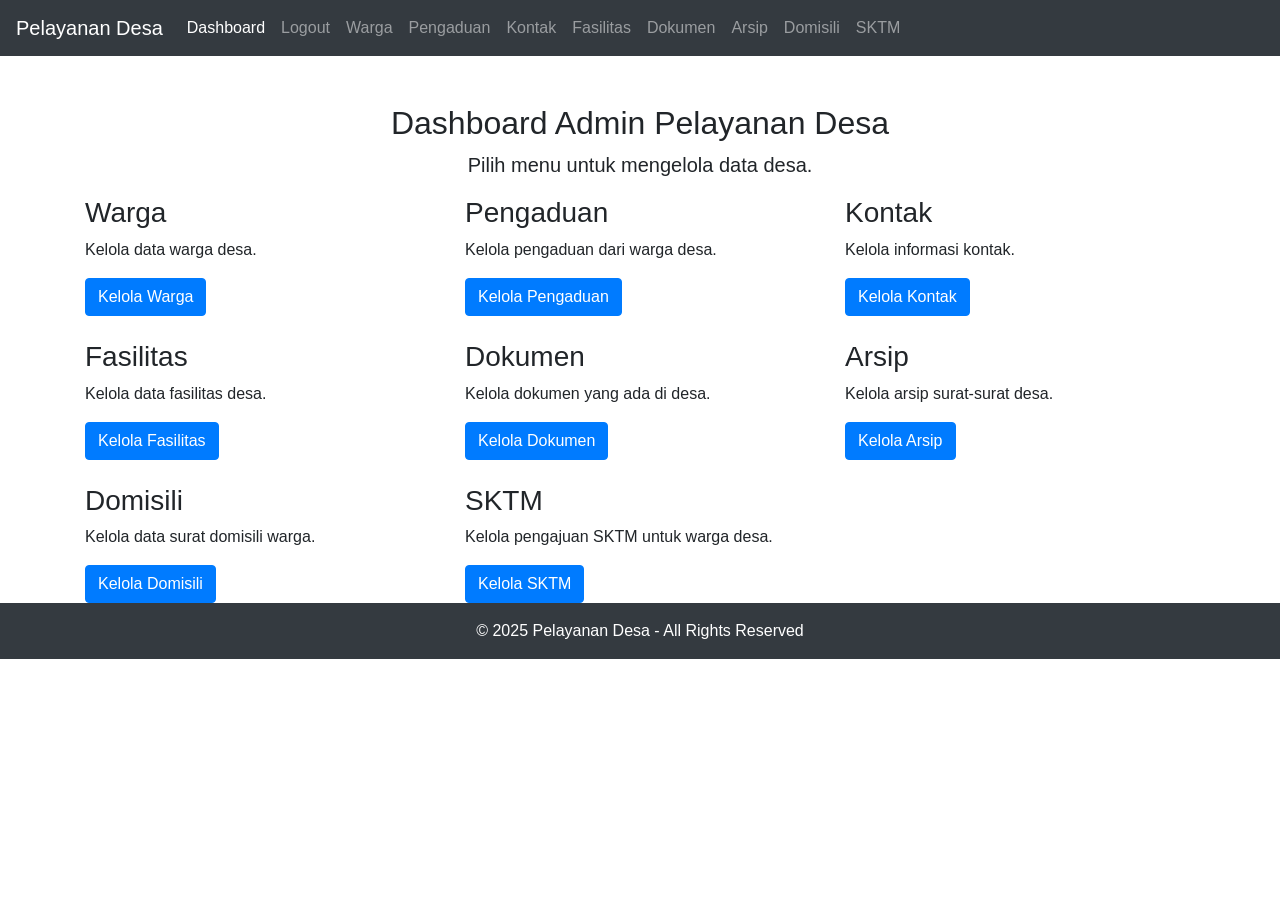
<file: index.html>
<!DOCTYPE html>
<html lang="id">
<head>
    <meta charset="UTF-8">
    <meta name="viewport" content="width=device-width, initial-scale=1.0">
    <title>Pelayanan Desa - Dashboard</title>
    <link href="https://stackpath.bootstrapcdn.com/bootstrap/4.5.2/css/bootstrap.min.css" rel="stylesheet">
</head>
<body>

    <!-- Navbar -->
    <nav class="navbar navbar-expand-lg navbar-dark bg-dark">
        <a class="navbar-brand" href="#">Pelayanan Desa</a>
        <button class="navbar-toggler" type="button" data-toggle="collapse" data-target="#navbarNav" aria-controls="navbarNav" aria-expanded="false" aria-label="Toggle navigation">
            <span class="navbar-toggler-icon"></span>
        </button>
        <div class="collapse navbar-collapse" id="navbarNav">
            <ul class="navbar-nav">
                <li class="nav-item active">
                    <a class="nav-link" href="dashboard.html">Dashboard</a>
                </li>
                <li class="nav-item">
                    <a class="nav-link" href="login.html">Logout</a>
                </li>
                <li class="nav-item">
                    <a class="nav-link" href="warga.html">Warga</a>
                </li>
                <li class="nav-item">
                    <a class="nav-link" href="pengaduan.html">Pengaduan</a>
                </li>
                <li class="nav-item">
                    <a class="nav-link" href="kontak.html">Kontak</a>
                </li>
                <li class="nav-item">
                    <a class="nav-link" href="fasilitas.html">Fasilitas</a>
                </li>
                <li class="nav-item">
                    <a class="nav-link" href="dokumen.html">Dokumen</a>
                </li>
                <li class="nav-item">
                    <a class="nav-link" href="arsip.html">Arsip</a>
                </li>
                <li class="nav-item">
                    <a class="nav-link" href="domisili.html">Domisili</a>
                </li>
                <li class="nav-item">
                    <a class="nav-link" href="sktm.html">SKTM</a>
                </li>
            </ul>
        </div>
    </nav>

    <!-- Main Content -->
    <div class="container mt-5">
        <h2 class="text-center">Dashboard Admin Pelayanan Desa</h2>
        <p class="lead text-center">Pilih menu untuk mengelola data desa.</p>

        <div class="row">
            <div class="col-md-4">
                <h3>Warga</h3>
                <p>Kelola data warga desa.</p>
                <a href="warga.html" class="btn btn-primary">Kelola Warga</a>
            </div>
            <div class="col-md-4">
                <h3>Pengaduan</h3>
                <p>Kelola pengaduan dari warga desa.</p>
                <a href="pengaduan.html" class="btn btn-primary">Kelola Pengaduan</a>
            </div>
            <div class="col-md-4">
                <h3>Kontak</h3>
                <p>Kelola informasi kontak.</p>
                <a href="kontak.html" class="btn btn-primary">Kelola Kontak</a>
            </div>
        </div>

        <div class="row mt-4">
            <div class="col-md-4">
                <h3>Fasilitas</h3>
                <p>Kelola data fasilitas desa.</p>
                <a href="fasilitas.html" class="btn btn-primary">Kelola Fasilitas</a>
            </div>
            <div class="col-md-4">
                <h3>Dokumen</h3>
                <p>Kelola dokumen yang ada di desa.</p>
                <a href="dokumen.html" class="btn btn-primary">Kelola Dokumen</a>
            </div>
            <div class="col-md-4">
                <h3>Arsip</h3>
                <p>Kelola arsip surat-surat desa.</p>
                <a href="arsip.html" class="btn btn-primary">Kelola Arsip</a>
            </div>
        </div>

        <div class="row mt-4">
            <div class="col-md-4">
                <h3>Domisili</h3>
                <p>Kelola data surat domisili warga.</p>
                <a href="domisili.html" class="btn btn-primary">Kelola Domisili</a>
            </div>
            <div class="col-md-4">
                <h3>SKTM</h3>
                <p>Kelola pengajuan SKTM untuk warga desa.</p>
                <a href="sktm.html" class="btn btn-primary">Kelola SKTM</a>
            </div>
        </div>
    </div>

    <footer class="bg-dark text-white text-center py-3">
        &copy; 2025 Pelayanan Desa - All Rights Reserved
    </footer>

    <script src="https://code.jquery.com/jquery-3.5.1.slim.min.js"></script>
    <script src="https://cdn.jsdelivr.net/npm/@popperjs/core@2.0.5/dist/umd/popper.min.js"></script>
    <script src="https://stackpath.bootstrapcdn.com/bootstrap/4.5.2/js/bootstrap.min.js"></script>
</body>
</html>
</file>
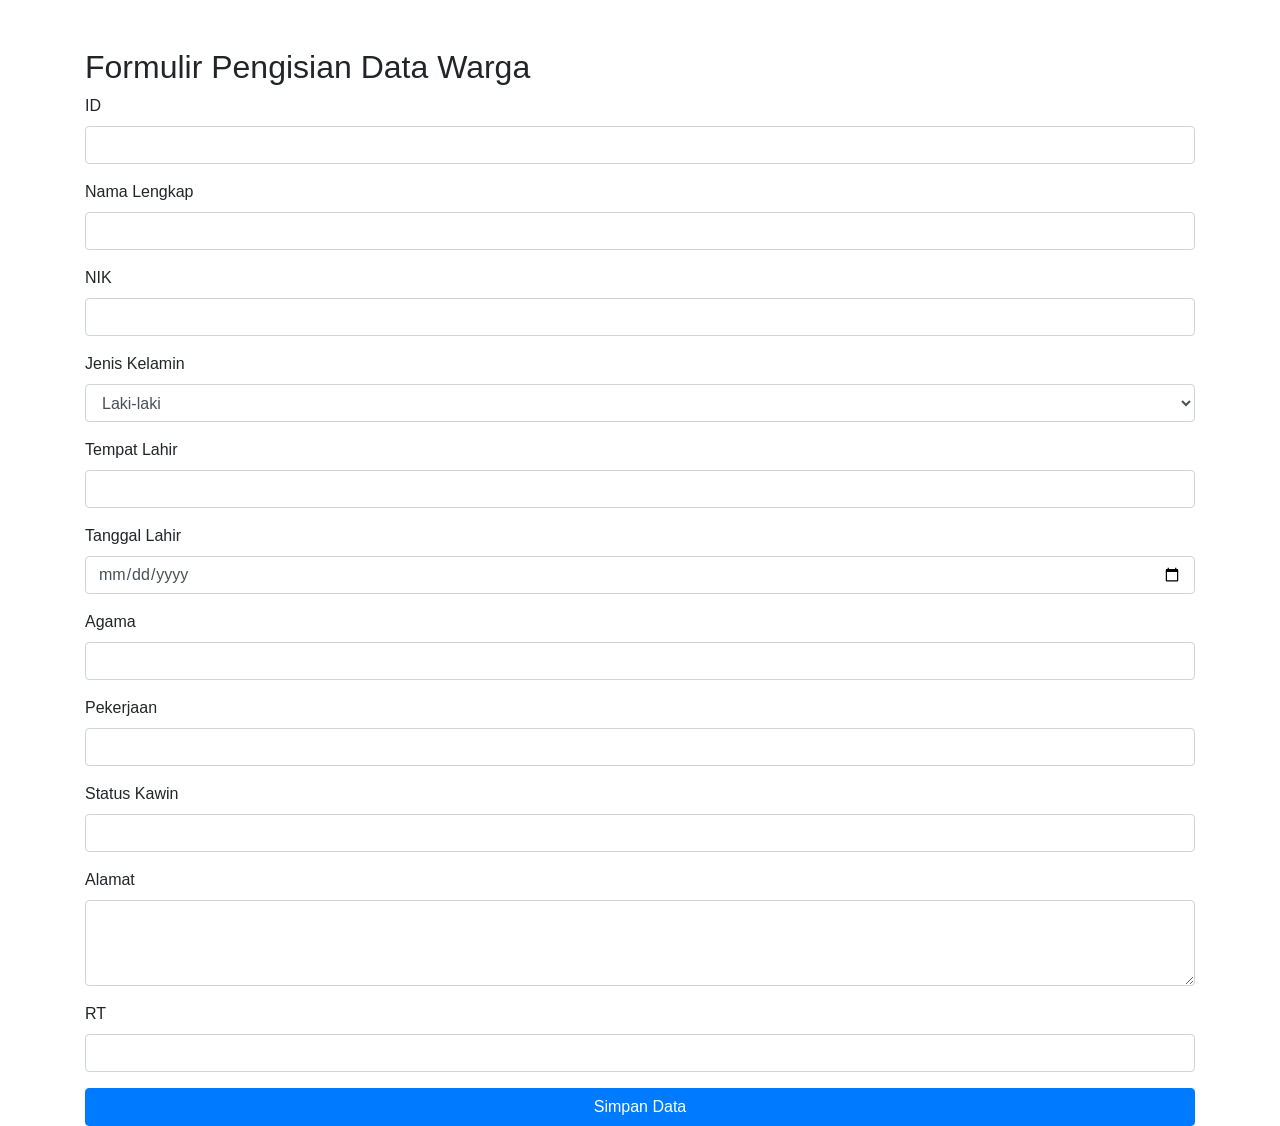
<file: warga.html>
<!DOCTYPE html>
<html lang="id">
<head>
    <meta charset="UTF-8">
    <meta name="viewport" content="width=device-width, initial-scale=1.0">
    <title>Kelola Warga</title>
    <link href="https://stackpath.bootstrapcdn.com/bootstrap/4.5.2/css/bootstrap.min.css" rel="stylesheet">
</head>
<body>

    <div class="container mt-5">
        <h2>Formulir Pengisian Data Warga</h2>
        <form id="wargaForm">
            <div class="form-group">
                <label for="id">ID</label>
                <input type="text" class="form-control" id="id" required>
            </div>
            <div class="form-group">
                <label for="nama">Nama Lengkap</label>
                <input type="text" class="form-control" id="nama" required>
            </div>
            <div class="form-group">
                <label for="nik">NIK</label>
                <input type="text" class="form-control" id="nik" required>
            </div>
            <div class="form-group">
                <label for="jenisKelamin">Jenis Kelamin</label>
                <select class="form-control" id="jenisKelamin" required>
                    <option value="Laki-laki">Laki-laki</option>
                    <option value="Perempuan">Perempuan</option>
                </select>
            </div>
            <div class="form-group">
                <label for="tempatLahir">Tempat Lahir</label>
                <input type="text" class="form-control" id="tempatLahir" required>
            </div>
            <div class="form-group">
                <label for="tanggalLahir">Tanggal Lahir</label>
                <input type="date" class="form-control" id="tanggalLahir" required>
            </div>
            <div class="form-group">
                <label for="agama">Agama</label>
                <input type="text" class="form-control" id="agama" required>
            </div>
            <div class="form-group">
                <label for="pekerjaan">Pekerjaan</label>
                <input type="text" class="form-control" id="pekerjaan" required>
            </div>
            <div class="form-group">
                <label for="statusKawin">Status Kawin</label>
                <input type="text" class="form-control" id="statusKawin" required>
            </div>
            <div class="form-group">
                <label for="alamat">Alamat</label>
                <textarea class="form-control" id="alamat" rows="3" required></textarea>
            </div>
            <div class="form-group">
                <label for="rt">RT</label>
                <input type="text" class="form-control" id="rt" required>
            </div>
            <button type="submit" class="btn btn-primary btn-block">Simpan Data</button>
        </form>
    </div>

    <script src="https://code.jquery.com/jquery-3.5.1.slim.min.js"></script>
    <script src="https://cdn.jsdelivr.net/npm/@popperjs/core@2.0.5/dist/umd/popper.min.js"></script>
    <script src="https://stackpath.bootstrapcdn.com/bootstrap/4.5.2/js/bootstrap.min.js"></script>
    <script src="script.js"></script>
</body>
</html>
</file>
